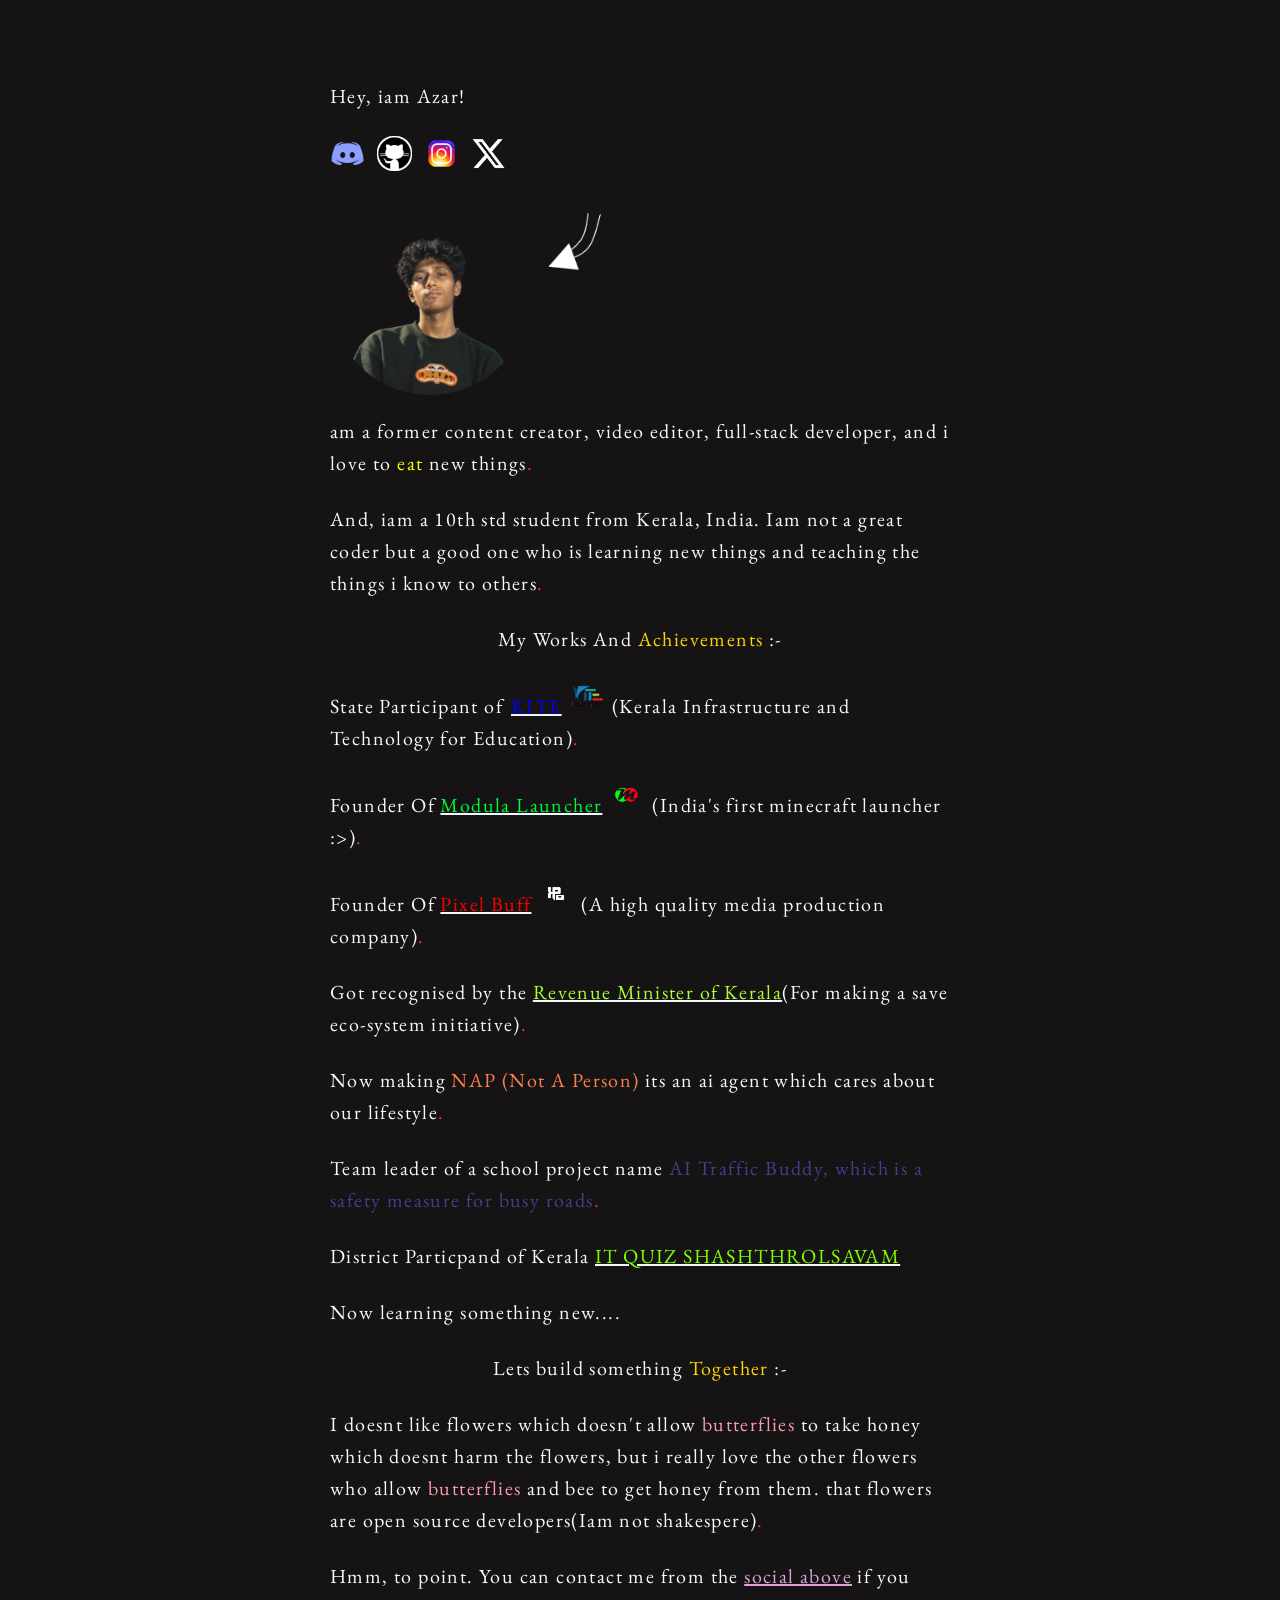
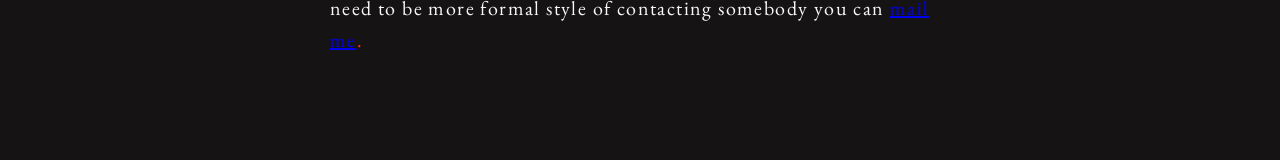
<file: index.html>
<!DOCTYPE html>
<html lang="en">
    
<head>
    <meta charset="UTF-8">
    <meta name="viewport" content="width=device-width, initial-scale=1.0">

    <title>Azar Zayan | Developer, Video Editor & Creator</title>
    <meta name="description" content="Meet Azar Zayan, a developer, video editor, and former content creator from Kerala, India. Explore his projects, achievements, and work in technology.">
    <meta name="author" content="Azar Zayan">
    <meta name="robots" content="index, follow">

    <link rel="canonical" href="https://azarzayan.com/">

    <meta name="theme-color" content="#000000">

    <meta property="og:type" content="website">
    <meta property="og:site_name" content="Azar Zayan">
    <meta property="og:title" content="Azar Zayan | Official Portfolio">
    <meta property="og:description" content="Developer, video editor, and technology enthusiast from Kerala, India. Explore my projects and achievements.">
    <meta property="og:url" content="https://azarzayan.com/">
    <meta property="og:image" content="https://azarzayan.com/images/profilepicture-bluesky-hoodie-logo.png">
    <meta property="og:image:alt" content="Azar Zayan's profile picture">

    <meta name="twitter:card" content="summary">
    <meta name="twitter:title" content="Azar Zayan | Official Portfolio">
    <meta name="twitter:description" content="Explore the projects, achievements, and work of Azar Zayan.">
    <meta name="twitter:image" content="https://azarzayan.com/images/profilepicture-bluesky-hoodie-logo.png">

    <script type="application/ld+json">
    {
        "@context": "https://schema.org",
        "@type": "Person",
        "@id": "https://azarzayan.com/#person",
        "name": "Azar Zayan",
        "url": "https://azarzayan.com/",
        "image": "https://azarzayan.com/images/profilepicture-bluesky-hoodie-logo.png",
        "description": "Azar Zayan is a developer, video editor, and technology enthusiast from Kerala, India.",
        "jobTitle": [
            "Developer",
            "Video Editor"
        ],
        "sameAs": [
            "https://github.com/NOVE300IQ",
            "https://www.instagram.com/nove_azar",
            "https://x.com/nove_azar"
        ]
    }
    </script>

    <link rel="icon" type="image/x-icon" href="/icons/favicon.ico">


    <link rel="stylesheet" href="/style.css">

    <link rel="preconnect" href="https://fonts.googleapis.com">
    <link rel="preconnect" href="https://fonts.gstatic.com" crossorigin>
    <link href="https://fonts.googleapis.com/css2?family=EB+Garamond:ital,wght@0,400..700;1,400..700&display=swap" rel="stylesheet">
</head>

    <body>
        <main class="container">
            <div class="introduction-socials">
                <p>Hey, iam Azar!</p>
                <div class="socials">
                    <a class="soc-icon" href="https://discord.com/users/" target="_blank" rel="noopener"><img src="icons/discord.png" alt="Just Discrord LOGO :D"></a>
                    <a class="soc-icon" href="https://github.com/NOVE300IQ" target="_blank" rel="noopener"><img src="icons/github.png" class="github-logo" alt="Just github LOGO"></a>
                    <a class="soc-icon" href="https://instagram.com/nove_azar" target="_blank" rel="noopener"><img src="icons/instagram.png" alt="Instagram LOGO"></a>
                    <a class="soc-icon" href="https://x.com/@nove_azar" target="blank" rel="noopener"><img src="icons/X-logo.png" alt="X Logo"></a>
                    </div>
                    <div class="profile-container"><img class="profile-picture" src="images/profilepicture-bluesky-hoodie-logo.png">
                    <img class="arrow" src="images/arrow.png">    
                    </div>
                <p style="margin-top: 20px;">am a former content creator, video editor, full-stack developer, and i love to <span style="color: yellow;">eat</span> new things<span class="dots">.</span></p>
                </div>
                <div class="others">
                    <p>And, iam a 10th std student from Kerala, India. Iam not a great coder but a good one who is learning new things and teaching the things i know to others<span class="dots">.</span></p>
            </div>
            <div class="works">
                <p class="works-head">My Works And <span style="color: gold;">Achievements</span> :- </p>
                <p>State Participant of<a href="https://kite.kerala.gov.in/KITE/"><span style="color: blue; margin-left: 8px;">KITE</span><img src="icons/kite.png"></a>(Kerala Infrastructure and Technology for Education)<span class="dots">.</span></p>
                <p>Founder Of <a href="htps://modulamc.in"><span style="color: rgb(0, 249, 58);">Modula Launcher</span><img src="icons/logo.png"></a>(India's first minecraft launcher :>)<span class="dots">.</span></p>
                <p>Founder Of <a href="https://discord.gg/UEFQhxeSC3"><span style="color: red;">Pixel Buff</span><img src="icons/pixelbuff.png"></a>(A high quality media production company)<span class="dots">.</span></p>
                <p>Got recognised by the <a href="https://en.wikipedia.org/wiki/R._Bindu" style="color: greenyellow;">Revenue Minister of Kerala</a>(For making a save eco-system initiative)<span class="dots">.</span></p>
                <p>Now making <span style="color: coral;">NAP (Not A Person)</span> its an ai agent which cares about our lifestyle<span class="dots">.</span></p>
                <p>Team leader of a school project name <span style="color: darkslateblue;">AI Traffic Buddy, which is a safety measure for busy roads<span class="dots">.</span></p>
                <p>District Particpand of Kerala <a href="https://kite.kerala.gov.in/KITE/index.php"><span style="color: chartreuse;">IT QUIZ SHASHTHROLSAVAM</span></a></p>
                <p>Now learning something new....</p>
            </div>
            <div class="contact-me">
                <p class="contact-me-header">Lets build something <span style="color: gold;">Together</span> :-</p>
                <p>I doesnt like flowers which doesn't allow <span style="color: rgb(254, 156, 172);">butterflies</span> to take honey which doesnt harm the flowers, but i really love the other flowers who allow <span style="color: rgb(254, 156, 172);">butterflies</span> and bee to get honey from them. that flowers are open source developers(Iam not shakespere)<span class="dots">.</span></p>
                <p>Hmm, to point. You can contact me from the <a href="#top" style="color: plum;">social above</a> if you need to be more formal style of contacting somebody you can <a href="mailto:azarazarzayan@gmail.com">mail me</a><span class="dots">.</span></p>

            </div>
        </main>
        <script src="index.js"></script>
    </body>
</html>
</file>
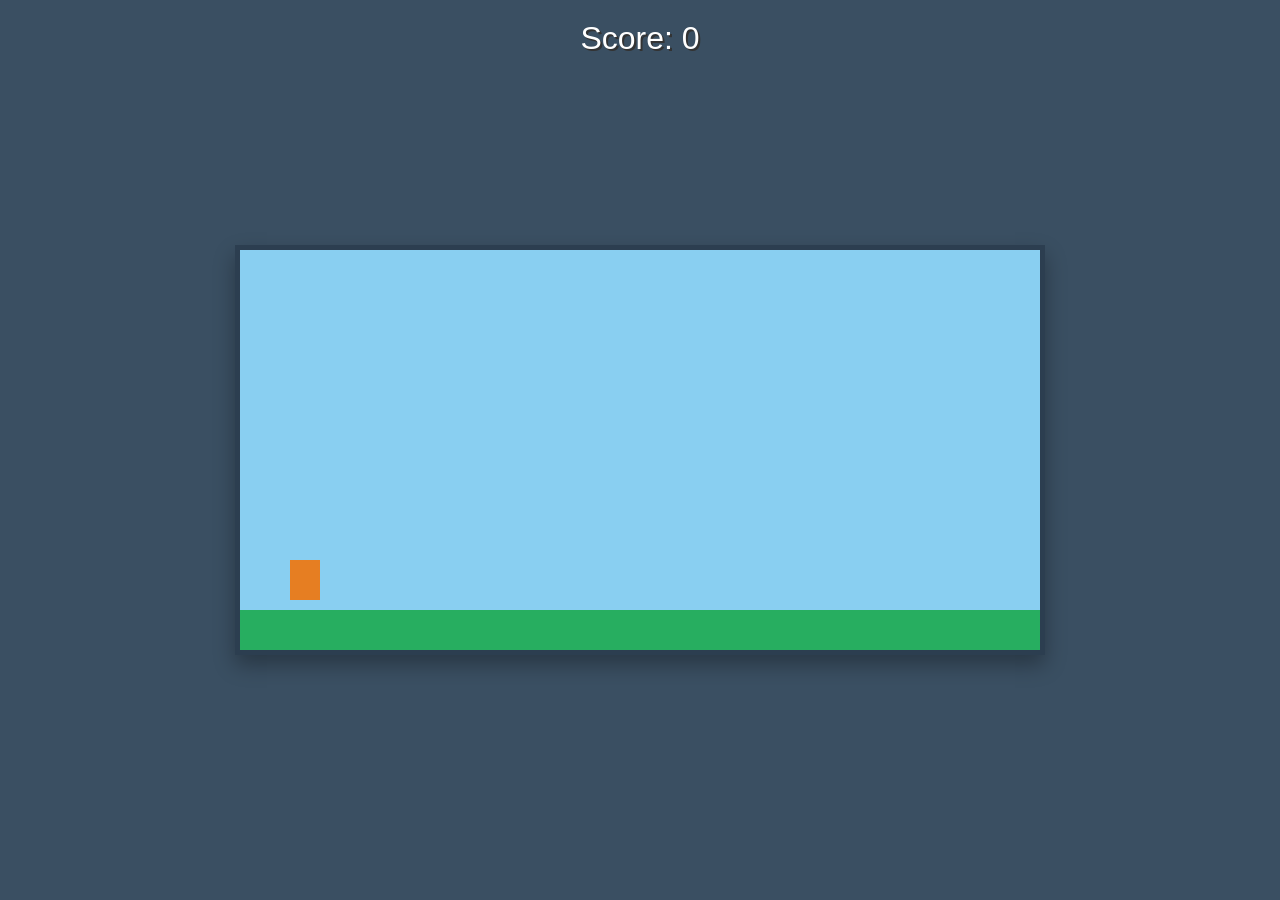
<file: test.html>
<!DOCTYPE html>
<html lang="en">
<head>
    <meta charset="UTF-8">
    <title>2D Parkour Runner</title>
    <style>
        body {
            display: flex;
            justify-content: center;
            align-items: center;
            height: 100vh;
            margin: 0;
            background-color: #3a4f62; /* Sky/Background color */
            font-family: sans-serif;
        }

        #gameCanvas {
            border: 5px solid #2c3e50; /* Dark border for the game area */
            background-color: #89cff1; /* Light sky color */
            display: block;
            box-shadow: 0 10px 20px rgba(0, 0, 0, 0.3);
        }

        #scoreBoard {
            position: absolute;
            top: 20px;
            left: 50%;
            transform: translateX(-50%);
            font-size: 2em;
            color: white;
            text-shadow: 2px 2px #333;
        }
    </style>
</head>
<body>

    <div id="scoreBoard">Score: 0</div>
    <canvas id="gameCanvas" width="800" height="400"></canvas>

    <script>
        // --- SETUP AND INITIALIZATION ---
        const canvas = document.getElementById('gameCanvas');
        const ctx = canvas.getContext('2d');
        const scoreBoard = document.getElementById('scoreBoard');

        // Game constants and settings
        const GAME_WIDTH = 800;
        const GAME_HEIGHT = 400;
        const GROUND_Y = GAME_HEIGHT - 50; // Y coordinate for the ground line

        let score = 0;
        let gameRunning = true;
        let animationFrameId = null;

        // --- PLAYER OBJECT ---
        const player = {
            x: 50,
            y: GROUND_Y - 40, // Player height is 40px
            width: 30,
            height: 40,
            velocityY: 0,
            isJumping: false,
            gravity: 1.2,
            jumpStrength: -18,
        };

        // --- OBSTACLE MANAGEMENT ---
        let obstacles = [];
        const OBSTACLE_SPEED = 5;
        const MIN_GAP_BETWEEN_OBSTACLES = 1500; // Milliseconds to spawn next obstacle

        /**
         * Object representing an incoming hazard (obstacle).
         */
        class Obstacle {
            constructor(x, width, height) {
                this.x = x;
                this.y = GROUND_Y - height;
                this.width = width;
                this.height = height;
                this.passed = false; // Track if player has passed this obstacle
            }

            draw() {
                ctx.fillStyle = '#c0392b'; // Red color for danger
                ctx.fillRect(this.x, this.y, this.width, this.height);
            }

            update() {
                // Move obstacle left
                this.x -= OBSTACLE_SPEED;
            }
        }


        // --- GAME MECHANICS FUNCTIONS ---

        /**
         * Handles the player jumping physics.
         */
        function jump() {
            if (!player.isJumping) {
                player.isJumping = true;
                player.velocityY = player.jumpStrength; // Apply upward force
            }
        }

        /**
         * Updates the player's position based on gravity and velocity.
         */
        function updatePlayer() {
            if (player.isJumping) {
                // Apply vertical movement: Velocity decreases due to gravity
                player.velocityY += player.gravity; 
                player.y += player.velocityY;

                // Check if the player has hit the ground
                if (player.y + player.height >= GROUND_Y) {
                    player.y = GROUND_Y - player.height; // Snap to ground level
                    player.isJumping = false;
                    player.velocityY = 0;
                }
            }
        }

        /**
         * Generates a new random obstacle.
         */
        function generateObstacle() {
            // Randomize size (makes it feel more natural)
            const width = Math.random() * 20 + 30; // Width between 30 and 50
            const height = Math.random() * (canvas.height / 3 - 50) + 30; // Height between 30 and ~100

            // Start position is off-screen right
            const startX = GAME_WIDTH; 
            obstacles.push(new Obstacle(startX, width, height));
        }


        /**
         * Handles collision detection (AABB check).
         */
        function checkCollision() {
            for (let i = 0; i < obstacles.length; i++) {
                const obs = obstacles[i];

                // Check if the player's box overlaps with the obstacle's box
                if (player.x < obs.x + obs.width &&
                    player.x + player.width > obs.x &&
                    player.y < obs.y + obs.height &&
                    player.y + player.height > obs.y) {
                    
                    // Collision detected! Game over!
                    gameOver();
                    return true; 
                }

                // Scoring logic: If the obstacle passed the player's X position and hasn't been scored yet
                if (obs.x + obs.width < player.x && !obs.passed) {
                    score += 10;
                    obs.passed = true; // Mark it as scored
                    scoreBoard.textContent = `Score: ${score}`;
                }
            }
            return false;
        }


        /**
         * Clears off-screen obstacles and updates the list.
         */
        function updateObstacles() {
            // Move all existing obstacles
            for (let i = 0; i < obstacles.length; i++) {
                obstacles[i].update();
            }

            // Filter out obstacles that are completely off-screen left
            obstacles = obstacles.filter(obs => obs.x + obs.width > 0);
        }


        /**
         * Draws the entire game scene.
         */
        function draw() {
            // 1. Clear the canvas for the new frame
            ctx.clearRect(0, 0, GAME_WIDTH, GAME_HEIGHT);

            // --- Draw Background Elements (Ground) ---
            // Ground color and line
            ctx.fillStyle = '#27ae60'; // Green ground color
            ctx.fillRect(0, GROUND_Y + 10, GAME_WIDTH, GAME_HEIGHT - (GROUND_Y + 10));

            // 2. Draw Obstacles
            obstacles.forEach(obs => obs.draw());

            // 3. Draw Player (Using simple colored box for simplicity)
            ctx.fillStyle = '#e67e22'; // Orange runner color
            ctx.fillRect(player.x, player.y, player.width, player.height);
        }


        /**
         * The main game loop function.
         */
        function gameLoop() {
            if (!gameRunning) return;

            // 1. Update Physics/Positions
            updatePlayer();
            updateObstacles();
            
            // 2. Check Game State
            const collisionDetected = checkCollision();

            // 3. Draw everything
            draw();

            // Request the next frame (this creates the loop)
            animationFrameId = requestAnimationFrame(gameLoop);
        }


        /**
         * Controls game termination.
         */
        function gameOver() {
            gameRunning = false;
            cancelAnimationFrame(animationFrameId);

            ctx.fillStyle = 'rgba(0, 0, 0, 0.7)'; // Dark overlay
            ctx.fillRect(0, 0, GAME_WIDTH, GAME_HEIGHT);
            
            ctx.fillStyle = '#fff';
            ctx.font = '48px Impact';
            ctx.textAlign = 'center';
            ctx.fillText('GAME OVER', GAME_WIDTH / 2, GAME_HEIGHT / 2 - 30);
            ctx.font = '30px Impact';
            ctx.fillText(`Final Score: ${score}`, GAME_WIDTH / 2, GAME_HEIGHT / 2 + 10);
            ctx.fillStyle = '#e74c3c';
            ctx.fillRect(GAME_WIDTH/2 - 150, GAME_HEIGHT/2 + 60, 300, 5);

            ctx.fillStyle = 'white';
            ctx.font = '20px Impact';
            ctx.fillText('Press SPACE or Click to Restart', GAME_WIDTH / 2, GAME_HEIGHT / 2 + 40);
        }


        // --- INPUT HANDLING (CONTROLS) ---

        function handleInput() {
             if (!gameRunning) return; // Do nothing if the game is over

            if (event.code === 'Space' || event.type === 'click') {
                jump();
                // Prevent scrolling when pressing space in a browser context
                event.preventDefault(); 
            }
        }
        document.addEventListener('keydown', handleInput);
        canvas.addEventListener('mousedown', handleInput);


        /**
         * Initializes or resets the game state.
         */
        function initGame() {
            // Reset variables
            player.y = GROUND_Y - player.height;
            player.velocityY = 0;
            player.isJumping = false;
            obstacles = [];
            score = 0;
            gameRunning = true;
            scoreBoard.textContent = 'Score: 0';

            // Start the game loop
            if (animationFrameId) cancelAnimationFrame(animationFrameId); // Stop any existing loop
            gameLoop();
        }


        // --- GAME FLOW MANAGEMENT ---

        let obstacleInterval = setInterval(() => {
            if (gameRunning) {
                generateObstacle();
            }
        }, 1500); // Initial spawn rate: every 1.5 seconds


        // Start the game immediately when the page loads
        initGame(); 

    </script>
</body>
</html>
</file>
<file: style.css>
* {
    margin: 0;
    padding: 0;
    box-sizing: border-box;
}

body {
    background-color: rgb(21, 19, 19);
    font-family: 'EB Garamond', Georgia, serif;
    color: #f9f9f9;
    font-size: 20px;
    line-height: 1.6;
    font-weight: 400;
    letter-spacing: 1.4px;
    padding: 80px 20px;
    scroll-behavior: smooth;
    cursor: url(cursors/ezgif-7ba3d32485dc396c.gif), default;
}

.container {
    max-width: 620px;
    margin: 0 auto;
    text-align: left;
}

p {
    margin-bottom: 24px;
}

.socials {
    display: flex;
    align-items: center;
    gap: 12px;
    margin-bottom: 24px;
}

.soc-icon img {
    width: 35px;
    height: 35px;
    object-fit: contain;
    display: block;
}


.github-logo {
    background-color: white;
    border-radius: 16px;
}

.dots {
    color: rgb(255, 50, 50);
}

.works-head {
    text-align: center;
}

.works img{
    width: 34px;
    height: 34px;
    margin-left: 8px;
    margin-right: 8px;
}

.works a{
    text-decoration: underline;
    text-decoration-color: aliceblue;
    color: blue;
}

.contact-me-header {
    text-align: center;
}

.works a, .scoials a, a {
    cursor: url(cursors/firesplash.gif), pointer;
}

.profile-picture {
    width: 200px;
    height: 200px;
    border-radius: 100px;
}

.profile-container {
    display: flex;
}

.arrow {
    width: 100px;
    height: 100px;
}
</file>
